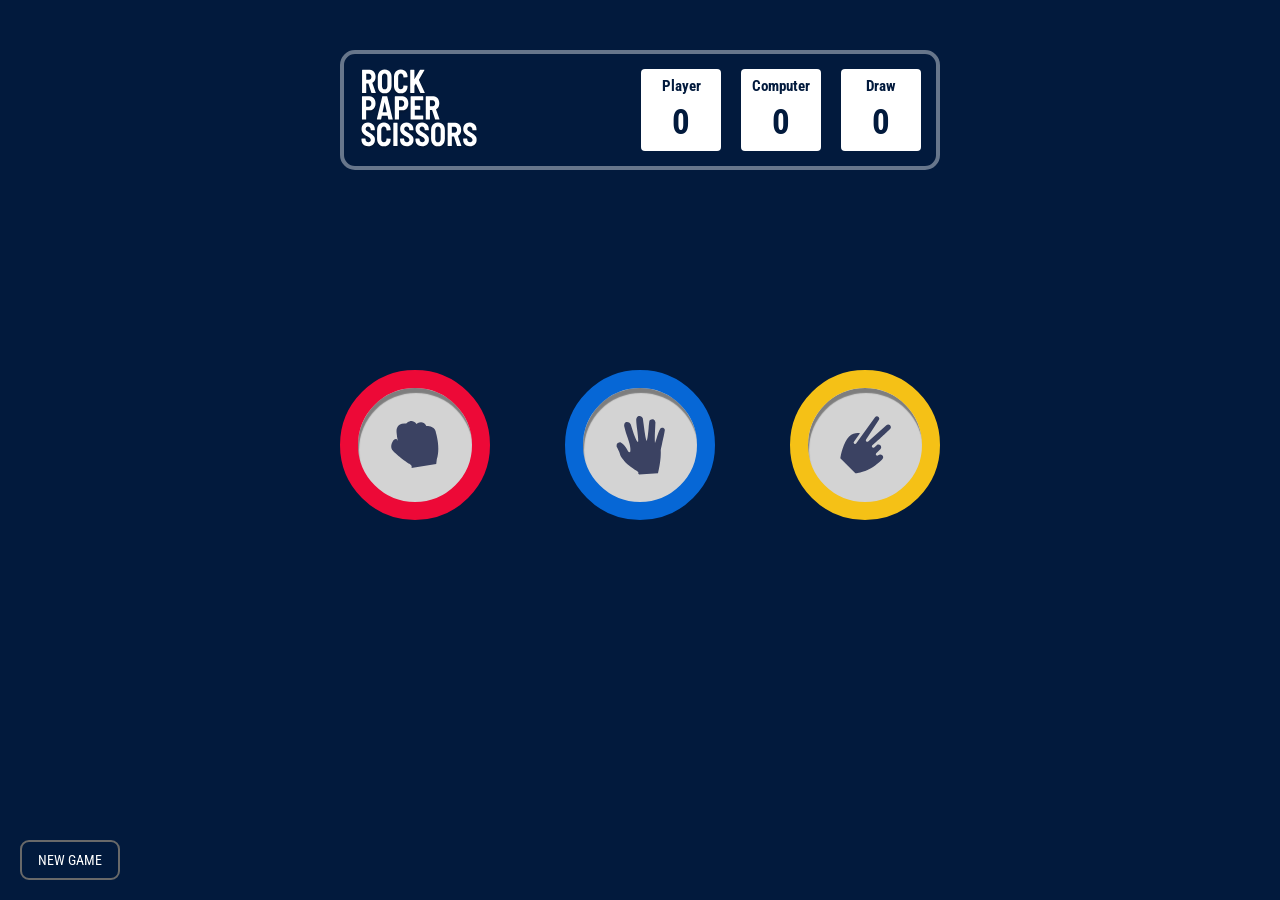
<file: index.html>
<!DOCTYPE html>
<html lang="en">
<head>
  <meta charset="UTF-8">
  <meta name="viewport" content="width=device-width, initial-scale=1.0">
  <title>TOP rock paper scissor</title>
  <link rel="stylesheet" href="style.css">
</head>
<body>

  <div class="header">
    <img class="logo" src="logos/logo.svg" alt="logo">

    <div class="score-section-container">
      <div class="score-board player-container">
        <span class="player">Player</span>
        <span class="score player-score">0</span>
      </div>
      <div class="score-board computer-container">
        <span class="computer">Computer</span>
        <span class="score computer-score">0</span>
      </div>
      <div class="score-board draw-container">
        <span class="draw">Draw</span>
        <span class="score draw-score">0</span>
      </div>
    </div>
  </div>
      
  <div class="container">
    <div class="player-pick-container">
      <span id="player-info" class="pick"></span>
    </div>

    <div class="round-result"></div>

    <div class="computer-pick-container">
      <span id="computer-info" class="pick"></span>
    </div>
  </div>

  <div id="js-moves-container" class="moves-container">
    <button id="rock" class="moves"></button>
    <button id="paper" class="moves"></button>
    <button id="scissor" class="moves"></button>
  </div>

  <button id="newGame">NEW GAME</button>

  <script src="OP-rock-paper-scissor.js"></script>
  
</body>
</html>
</file>
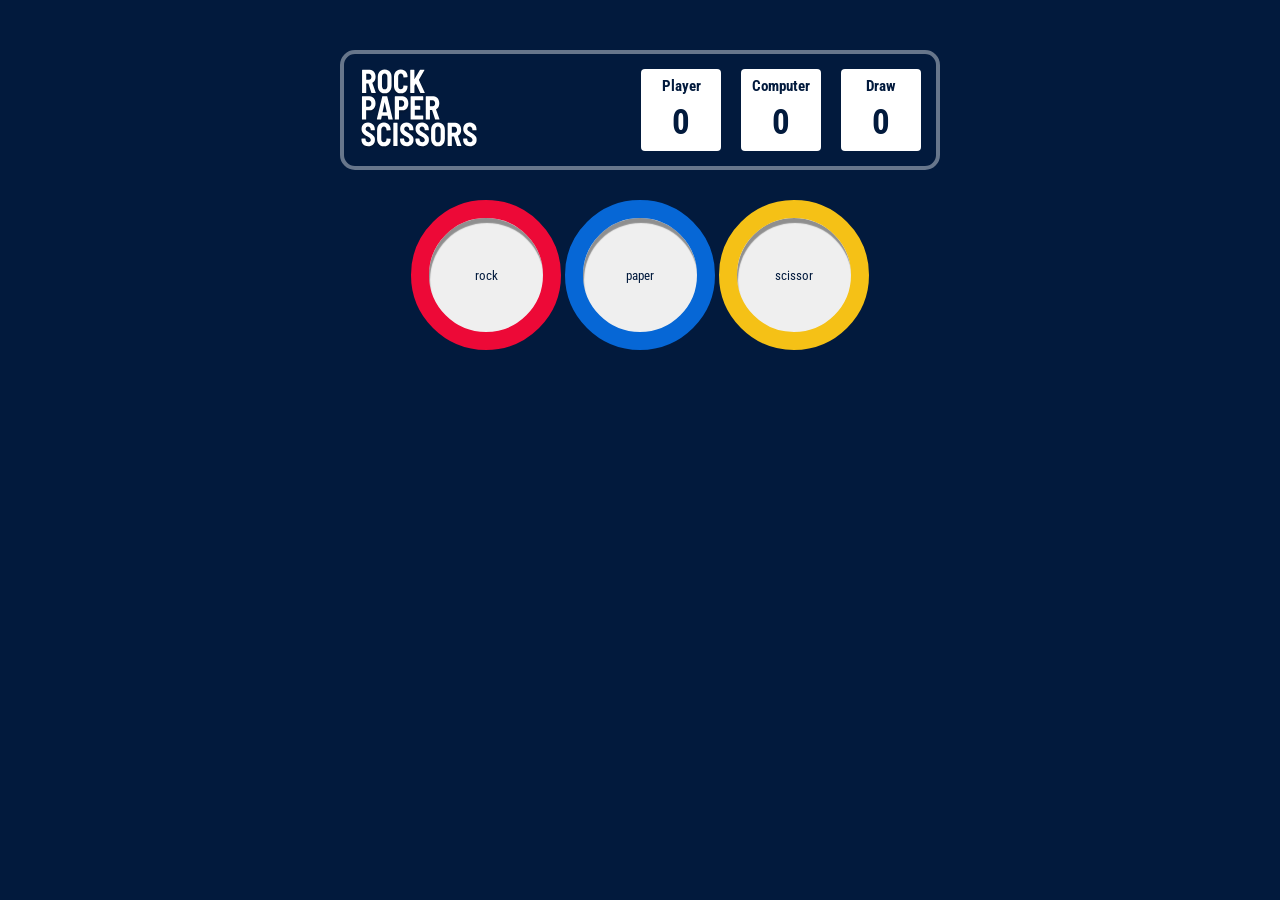
<file: logos/test-function.html>
<!DOCTYPE html>
<html lang="en">
<head>
  <meta charset="UTF-8">
  <meta name="viewport" content="width=device-width, initial-scale=1.0">
  <title>Document</title>

  <style>
    @import url('https://fonts.googleapis.com/css2?family=Roboto+Condensed:wght@300;400;700&display=swap');

    *{
      box-sizing: border-box;

      font-family: "Roboto Condensed";
      color: #ffffff;
      margin: 0;
      padding: 0;
    }

    body {
      background-color: #021a3d;

      display: flex;
      flex-direction: column;
      align-items: center;
    }

    .header {
      display: flex;
      justify-content: space-between;
      border: 4px solid rgb(255, 255, 255, 0.4); 
      border-radius: 15px;
      width: 600px;
      height: 120px;
      margin-bottom: 30px;
      margin-top: 50px;
      padding: 15px ;
    }

    .logo {
      width: 120px;
    }

    .score-section-container {
      display: flex;
      justify-content: space-between;
    
      width: 280px;
    }

    .score-board, span {
      display: flex;
      flex-direction: column;
      align-items: center;
      justify-content: space-around;
      color: #021a3d;
    } 

    .score-board {
      border-radius: 4px;
      border: none;
      background-color: #ffffff;
      width: 80px;
      padding:5px;
    }
    
    .player,
    .computer,
    .draw {
      font-weight: 700;
      font-size: 15px;
    }

    .score {
      font-weight: 700;
      font-size: 35px;
    }

    button {
      box-shadow: inset 1px 5px 1px rgb(0, 0, 0, 0.4);
      border-radius: 100%;
      width: 150px;
      height: 150px;
      color: #021a3d;
      cursor: pointer;
    }
     
    #rock {
      border: 18px solid #ed0937;
    }

    #paper {
      border: 18px solid #0667d6;
    }

    #scissor {
      border: 18px solid #f5c116;
    }

  </style>

</head>
<body>

  <div class="header">
    <img class="logo" src="logo.svg" alt="logo">

    <div class="score-section-container">
      <div class="score-board player-container">
        <span class="player">Player</span>
        <span class="score player-score">0</span>
      </div>
      <div class="score-board computer-container">
        <span class="computer">Computer</span>
        <span class="score computer-score">0</span>
      </div>
      <div class="score-board draw-container">
        <span class="draw">Draw</span>
        <span class="score draw-score">0</span>
      </div>
    </div>
  </div>

  <div class="moves">
    <button id="rock">rock</button>
    <button id="paper">paper</button>
    <button id="scissor">scissor</button>
  </div>
  

  <script>
    /* Odin project rock paper and scissor */

    const scoreBoard = document.createElement("p");

    const computerMove = () => {
      const moves = ["rock", "paper", "scissor"];
      return moves[Math.floor(Math.random() * moves.length)];
    };

    let possibleOutCome = {
      rock: {rock: "tie", paper: "you lose", scissor: "you win"},
      paper: {rock: "you win", paper: "tie", scissor: "you lose"},
      scissor : {rock: "you lose", paper: "you win", scissor: "tie"}
    };
    
    const humanMove = document.querySelector(".moves");

    let gameRound = 0;

    let score = {
        player: 0,
        computer: 0,
        tie: 0
        };

    /* get the human move base on the target id */
    humanMove.addEventListener("click", (event) => {
      let humanChoice = event.target.id;
      
      const computerChoice = computerMove();
   
      let result = possibleOutCome[humanChoice]?.[computerChoice] || "Invalid move";
      console.log(`${humanChoice} - ${computerChoice}\n\n${result}`);

      switch(result) {
        case "you win":
          score.player++
          break;
        case "you lose":
          score.computer++
          break;
        case "tie":
          score.tie++
          break;
      };

      console.log(gameRound++);
      console.log(score);
      if(gameRound === 5) {
        showTheWinner(score.player, score.computer, score);
        resetTheScore();
        gameRound = 0;
      }
    });

    function displayScore() {
      score
    };
 
    function resetTheScore() {
      score = { player: 0, computer: 0, tie: 0};
    };

    function showTheWinner(playerScore, ComputerScore, scoreBoard) {   
      const gameResult = document.createElement("p");

      if(playerScore > ComputerScore) {
        gameResult.textContent = "Player wins!"
      }else if(playerScore < ComputerScore) {
        gameResult.textContent = "Computer wins!"
      };

      console.log(scoreBoard)
    };
  </script>

</body>
</html>
</file>
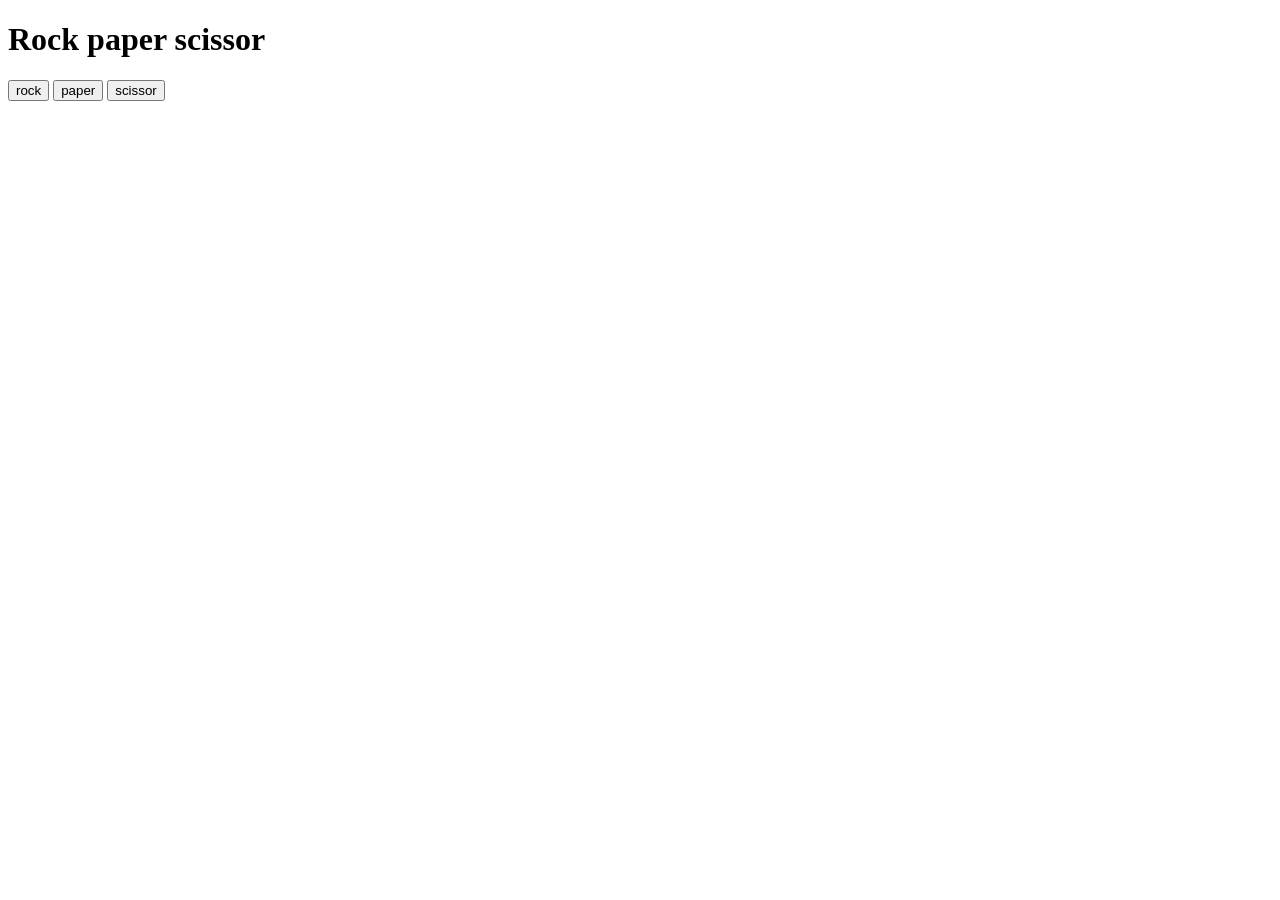
<file: rock-paper-scissor-v1/rock-paper-scissor.html>
<!DOCTYPE html>
<html lang="en">
<head>
  <meta charset="UTF-8">
  <meta name="viewport" content="width=device-width, initial-scale=1.0">
  <title>Rock paper and scissor</title>
</head>
<body>
  
  <h1>Rock paper scissor</h1>

  <button onclick="playGame('rock')">rock</button>

  <button onclick="playGame('paper')">paper</button>

  <button onclick="playGame('scissor')">scissor</button>
  
  <script src="rock-paper-scissor.js"></script>

</body>
</html>
</file>
<file: style.css>
@import url('https://fonts.googleapis.com/css2?family=Roboto+Condensed:wght@300;400;700&display=swap');

*{
  box-sizing: border-box;

  font-family: "Roboto Condensed";
  color: #ffffff;
  margin: 0;
  padding: 0;
}

body {
  position: relative;
  height: 100vh;
  background-color: #021a3d;

  display: flex;
  flex-direction: column;
  align-items: center;
}

.header {
  display: flex;
  justify-content: space-between;
  border: 4px solid rgb(255, 255, 255, 0.4); 
  border-radius: 15px;
  width: 600px;
  height: 120px;
  margin-bottom: 30px;
  margin-top: 50px;
  padding: 15px ;
}

.logo {
  width: 120px;
}

.score-section-container {
  display: flex;
  justify-content: space-between;

  width: 280px;
}

.score-board, span {
  display: flex;
  flex-direction: column;
  align-items: center;
  justify-content: space-around;
  color: #021a3d;
} 

.score-board {
  border-radius: 4px;
  border: none;
  background-color: #ffffff;
  width: 80px;
  padding:5px;
}

.player,
.computer,
.draw {
  font-weight: 700;
  font-size: 15px;
}

.score {
  font-weight: 700;
  font-size: 35px;
}

.moves-container {
  margin-top: 120px;

  display: flex;
  justify-content: space-between;
  width:600px;
}

.container {
  margin-top: 50px;

  display: flex;
}

.moves {
  box-shadow: inset 1px 5px 1px rgb(0, 0, 0, 0.4);
  border-radius: 100%;
  width: 150px;
  height: 150px;
  cursor: pointer;
  background-color: lightgrey;
  transition: 0.5s ease;
}

.moves:hover {
  transform: scale(130%);
}

.container {
  display: flex;
  justify-content: space-between;
  align-items: center;
  width: 700px;
}

.player-pick-container,
.computer-pick-container {
  display: flex;
  flex-direction: column;
  align-items: center;
  justify-content: center;
}

.jsContendersPick {
  margin-top: 25px;

  box-shadow: inset 1px 5px 1px rgb(0, 0, 0, 0.4);
  background-size: 40%;
  border-radius: 100%;
  cursor: pointer;
  background-color: lightgrey;
  transition:  0.3s ease;
}
.jsRoundresult {
  font-size: 40px;
}

.pick {
  font-size: 24px;
  color: #ffffff;
}
 
#rock {
  background-image: url(logos/icon-rock.svg);
  background-repeat: no-repeat;
  background-position: 50%;
  border: 18px solid #ed0937;
}

#paper {
  background-image: url(logos/icon-paper.svg);
  background-repeat: no-repeat;
  background-position: 50%;
  border: 18px solid #0667d6;
}

#scissor {
  background-image: url(logos/icon-scissors.svg);
  background-repeat: no-repeat;
  background-position: 50%;
  border: 18px solid #0667d6;
  border: 18px solid #f5c116;
}

#newGame {
  position: absolute;
  bottom: 20px;
  left: 20px;

  background: none;
  padding: 10px 16px;
  border-radius: 9px;
  border: 2px solid dimgray;
  cursor: pointer;
  font-size: 14px;
}
</file>
